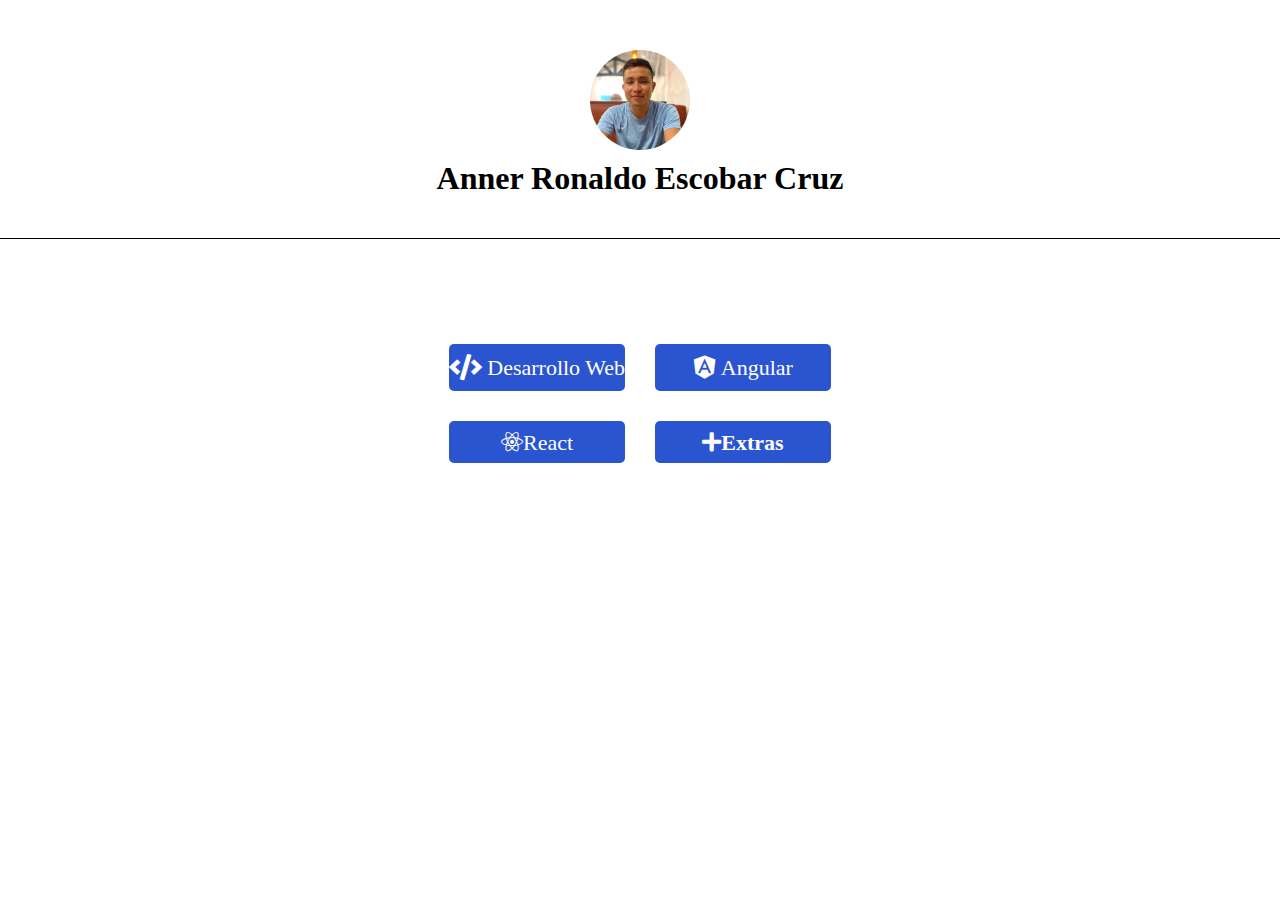
<file: index.html>
<!DOCTYPE html>
<html lang="en">

<head>
    <meta charset="UTF-8" />
    <meta name="viewport" content="width=device-width, initial-scale=1.0" />
    <title>Menu</title>
    <link rel="stylesheet" href="styles.css" />
    <link rel="stylesheet" href="https://cdnjs.cloudflare.com/ajax/libs/font-awesome/5.15.3/css/all.min.css" />
</head>

<body>
    <div class="header">
        <img src="imagenes/imgProfile.jpeg" alt="Mi Imagen" />
        <h1>Anner Ronaldo Escobar Cruz</h1>
    </div>
    <hr />
    <h2>Proyectos</h2>
    <div class="menu">
        <div class="square">
            <!-- ... Código HTML ... -->
            <a href="./desarrolloWeb/indexDw.html" class="menu-button"><i class="fas fa-code"></i>Desarrollo Web</a>
            <a href="./angularProyects/indexAngular.html" class="menu-button"><i class="fab fa-angular"></i>Angular</a>
            <button class="menu-button fab fa-react">React</button>
            <button class="menu-button fas fa-plus">Extras</button>
            <!-- ... Código HTML ... -->
        </div>
    </div>
</body>

</html>
</file>
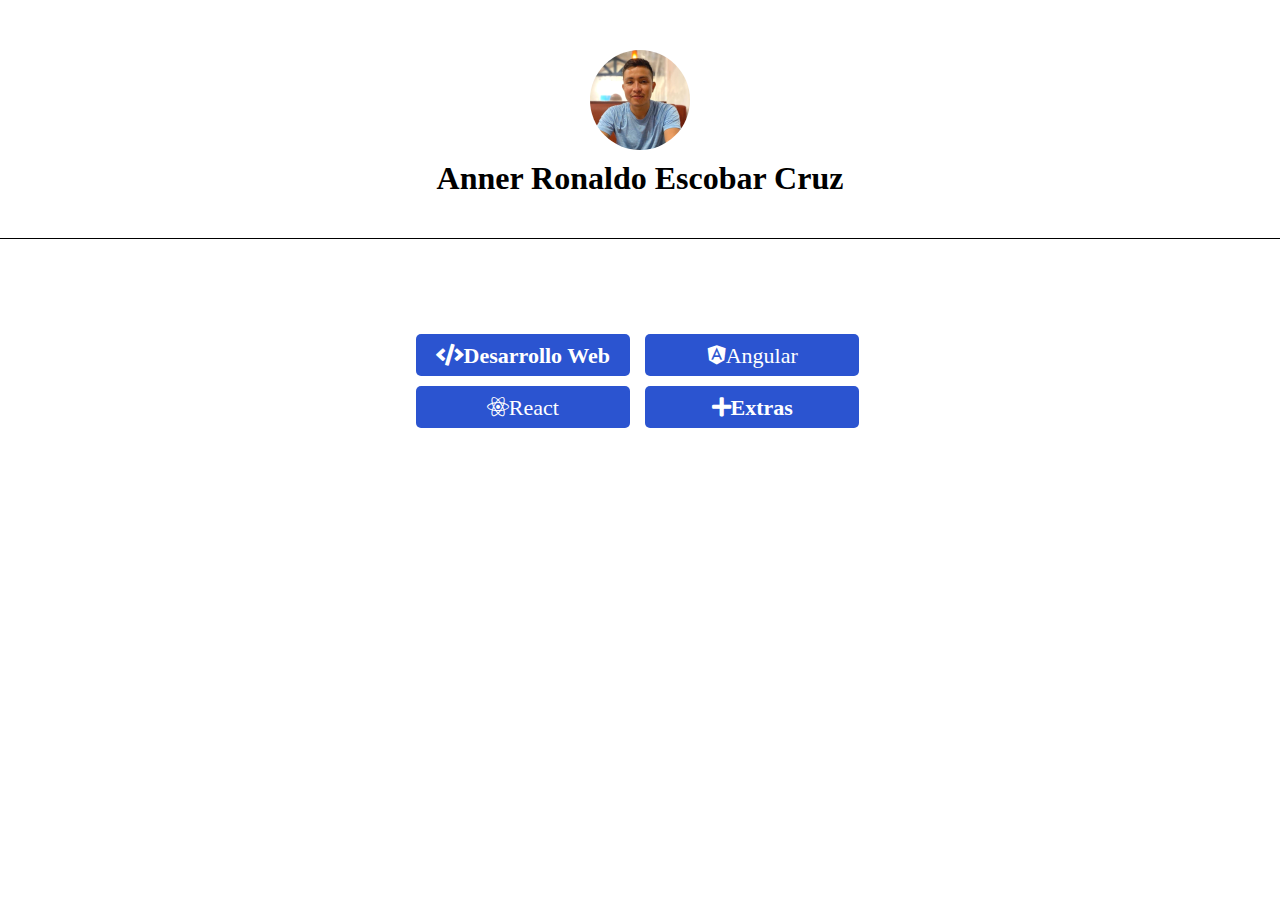
<file: Proyect/index.html>
<!DOCTYPE html>
<html lang="en">
<head>
    <meta charset="UTF-8" />
    <meta name="viewport" content="width=device-width, initial-scale=1.0" />
    <title>Menu</title>
    <link rel="stylesheet" href="styles.css" />
    <link rel="stylesheet" href="https://cdnjs.cloudflare.com/ajax/libs/font-awesome/5.15.3/css/all.min.css">
</head>
<body>
    <div class="header">
        <img src="imagenes/imgProfile.jpeg" alt="Mi Imagen">
        <h1>Anner Ronaldo Escobar Cruz</h1>
    </div>
    <hr>
    <h2>Proyectos</h2>
    <div class="menu">
        <div class="square">
           <a href="./desarrolloWeb/indexDw.html"><button class="menu-button fas fa-code">Desarrollo Web</button></a>
            <button class="menu-button fab fa-angular">Angular</button>
            <button class="menu-button fab fa-react">React</button>
            <button class="menu-button fas fa-plus">Extras</button>
        </div>
    </div>
</body>
</html>
</file>
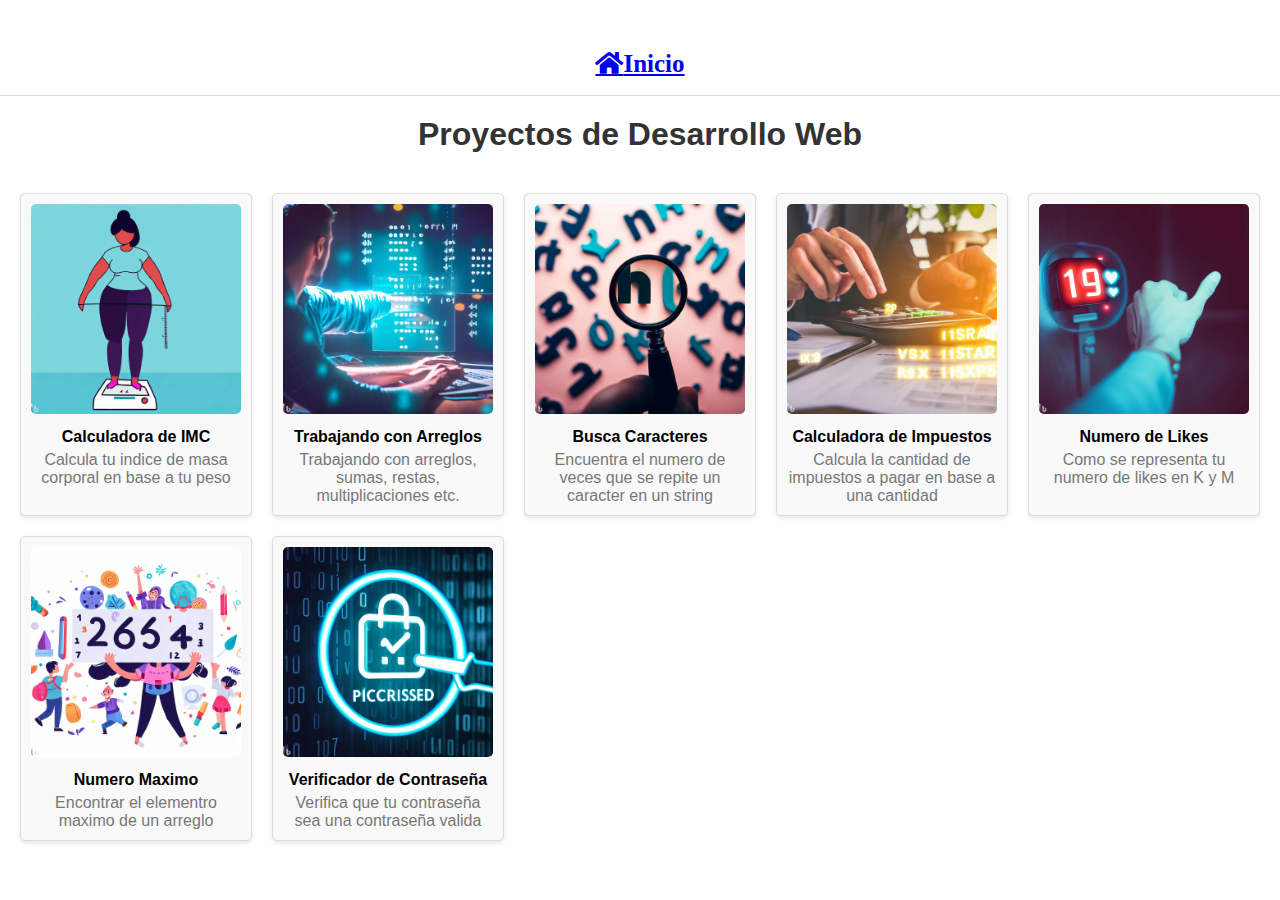
<file: desarrolloWeb/indexDw.html>
<!DOCTYPE html>
<html lang="en">
<head>
    <meta charset="UTF-8">
    <meta name="viewport" content="width=device-width, initial-scale=1.0">
    <title>Proyectos de Desarrollo Web</title>
    <link rel="stylesheet" href="stylesDw.css">
    <link rel="stylesheet" href="https://cdnjs.cloudflare.com/ajax/libs/font-awesome/5.15.3/css/all.min.css">
</head>
<body>
    <nav class="header">
        <a href="../index.html" class="fas fa-home">Inicio</a>
    </nav>
    <hr>
    <h1>Proyectos de Desarrollo Web</h1>
    
    <div class="project-grid">
        <div class="project-card">
           <a href="./calculadoraIMC/indexIMC.html"> <img src="../imagenes/IMC.jpeg" alt="Proyecto 1"></a>
            <h4>Calculadora de IMC</h4>
            <p>Calcula tu indice de masa corporal en base a tu peso</p>
        </div>
        <div class="project-card">
           <a href="./arreglos/indexArreglo.html"> <img src="../imagenes/ArraysWorks.jpeg" alt="Proyecto 2"></a>
            <h4>Trabajando con Arreglos</h4>
            <p>Trabajando con arreglos, sumas, restas, multiplicaciones etc.</p>
        </div>
        <div class="project-card">
            <a href="./caracter/indexCaracter.html"><img src="../imagenes/busquedaEnString.jpeg" alt="Proyecto 3"></a>
            <h4>Busca Caracteres</h4>
            <p>Encuentra el numero de veces que se repite un caracter en un string</p>
        </div>
        <div class="project-card">
            <a href="./inpuestos/indexInpuestos.html"><img src="../imagenes/impuestos.jpeg" alt="Proyecto 4"></a>
            <h4>Calculadora de Impuestos</h4>
            <p>Calcula la cantidad de impuestos a pagar en base a una cantidad</p>
        </div>
        <div class="project-card">
           <a href="./Likes/indexLikes.html"> <img src="../imagenes/likes.jpeg" alt="Proyecto 5"></a>
            <h4>Numero de Likes</h4>
            <p>Como se representa tu numero de likes en K y M</p>
        </div>
        <div class="project-card">
           <a href="./max/indexMax.html"> <img src="../imagenes/numMax.jpeg" alt="Proyecto 6"></a>
            <h4>Numero Maximo</h4>
            <p>Encontrar el elementro maximo de un arreglo</p>
        </div>
        <div class="project-card">
           <a href="./Password/indexPass.html"> <img src="../imagenes/contrasenia.jpeg" alt="Proyecto 7"></a>
            <h4>Verificador de Contraseña</h4>
            <p>Verifica que tu contraseña sea una contraseña valida</p>
        </div>
    
    </div>
</body>
</html>
</file>
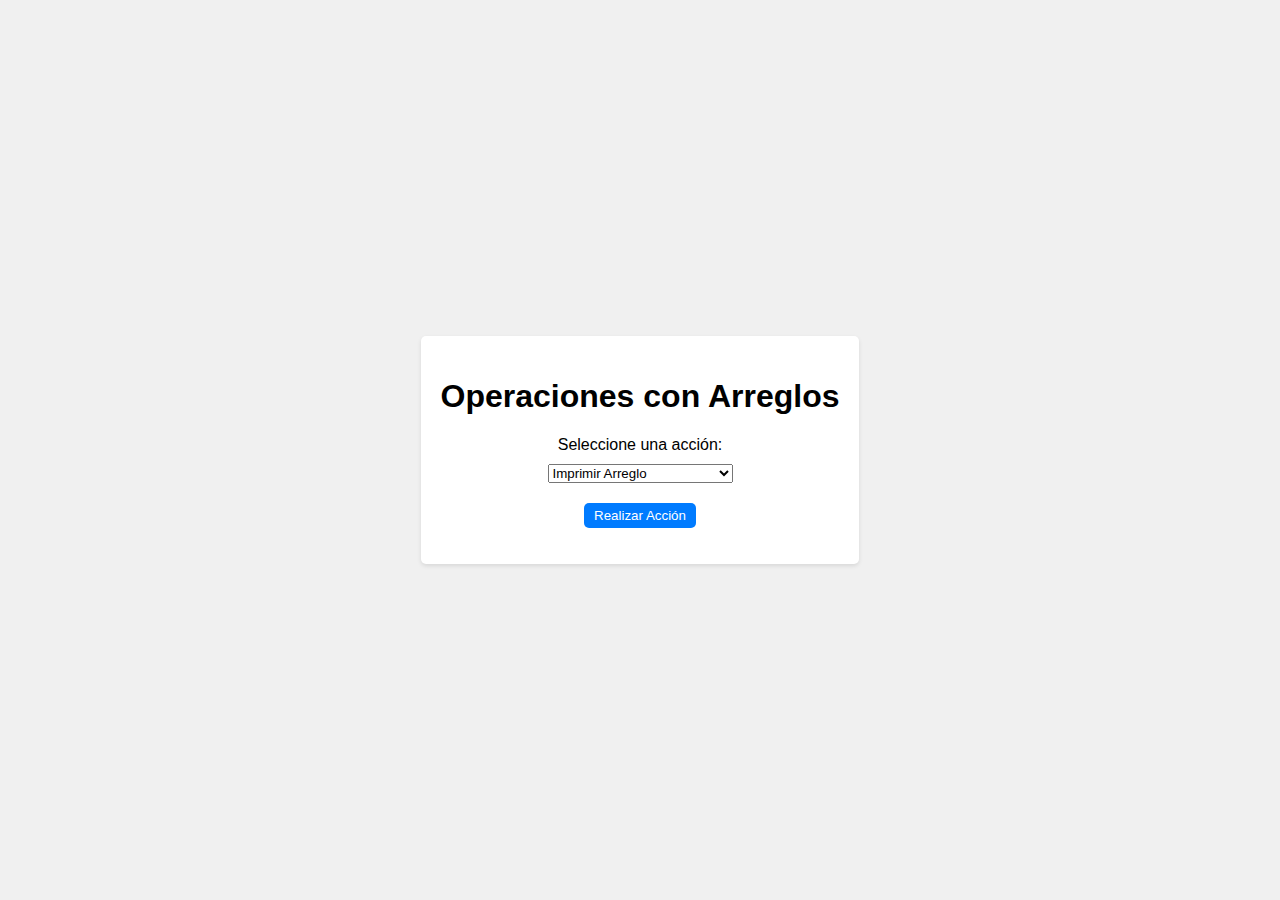
<file: desarrolloWeb/arreglos/indexArreglo.html>
<!DOCTYPE html>
<html lang="en">
<head>
    <meta charset="UTF-8">
    <meta name="viewport" content="width=device-width, initial-scale=1.0">
    <title>Operaciones con Arreglos</title>
    <link rel="stylesheet" href="stylesArreglo.css">
    <script src="funcionsArreglo.js" defer></script>
</head>
<body>
    <div class="container">
        <h1>Operaciones con Arreglos</h1>
        <form id="array-form">
            <label for="action">Seleccione una acción:</label>
            <select id="action">
                <option value="print">Imprimir Arreglo</option>
                <option value="sum">Sumar Arreglo</option>
                <option value="multiply">Multiplicar Arreglo</option>
                <option value="sumRange">Sumar Arreglo entre Rango</option>
            </select>
            <div id="input-fields">
                <!-- Input fields will be added dynamically based on selected action -->
            </div>
            <button type="submit">Realizar Acción</button>
        </form>
        <p id="result"></p>
    </div>
    
</body>
</html>
</file>
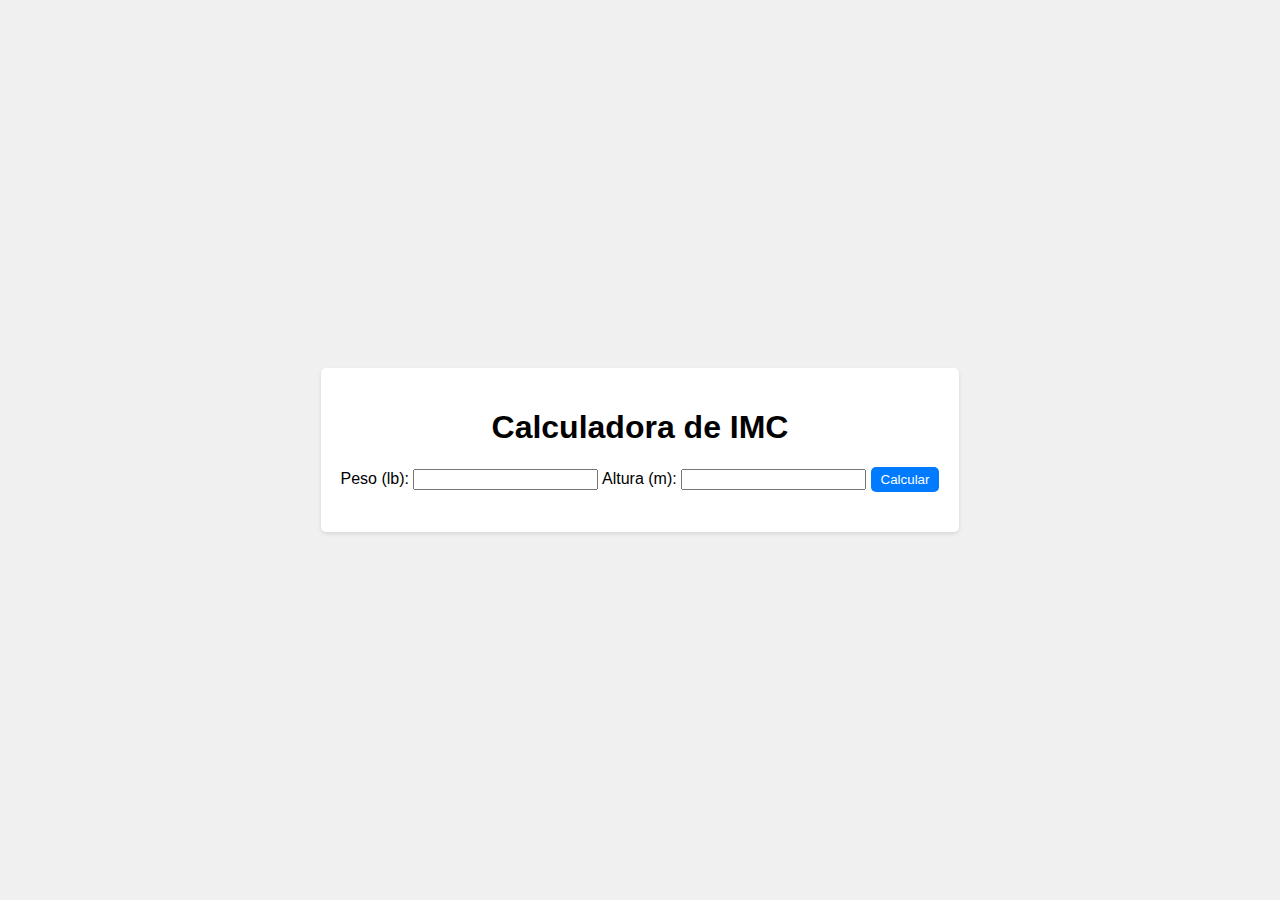
<file: desarrolloWeb/calculadoraIMC/indexIMC.html>
<!DOCTYPE html>
<html lang="en">
<head>
    <meta charset="UTF-8">
    <meta name="viewport" content="width=device-width, initial-scale=1.0">
    <title>Calculadora de IMC</title>
    <link rel="stylesheet" href="stylesIMC.css">
    <script src="funcionsIMC.js" defer></script>
</head>
<body>
    <div class="calculator">
        <h1>Calculadora de IMC</h1>
        <label for="weight">Peso (lb):</label>
        <input type="number" id="weight" step="0.01">
        <label for="height">Altura (m):</label>
        <input type="number" id="height" step="0.01">
        <button id="calculate">Calcular</button>
        <p id="result"></p>
    </div>
   
</body>
</html>
</file>
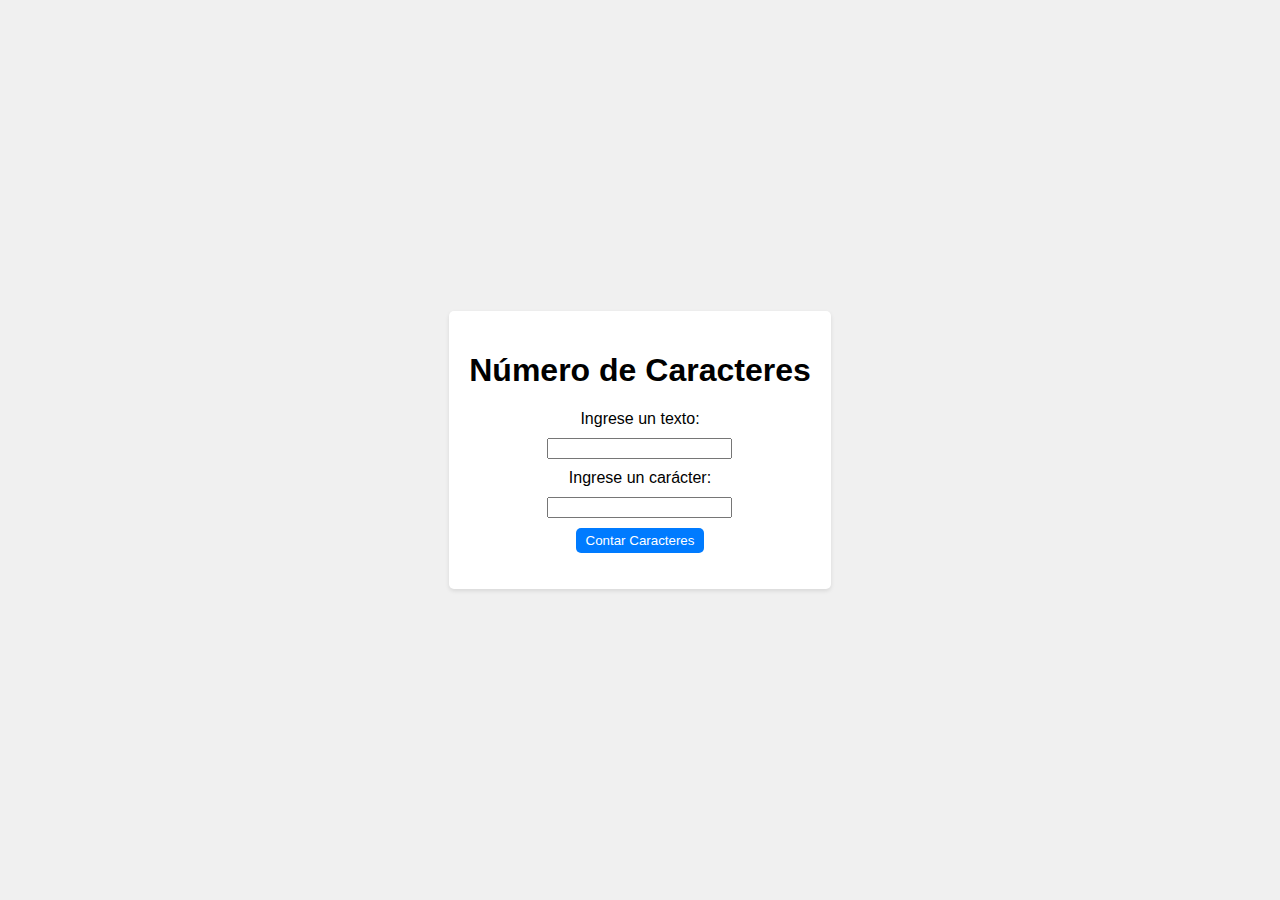
<file: desarrolloWeb/caracter/indexCaracter.html>
<!DOCTYPE html>
<html lang="en">
<head>
    <meta charset="UTF-8">
    <meta name="viewport" content="width=device-width, initial-scale=1.0">
    <title>Número de Caracteres</title>
    <link rel="stylesheet" href="stylesCaracter.css">
    <script src="funcionesCaracter.js" defer></script>
</head>
<body>
    <div class="container">
        <h1>Número de Caracteres</h1>
        <form id="character-form">
            <label for="input-string">Ingrese un texto:</label>
            <input type="text" id="input-string" required>
            <label for="input-character">Ingrese un carácter:</label>
            <input type="text" id="input-character" maxlength="1" required>
            <button type="submit">Contar Caracteres</button>
        </form>
        <p id="result"></p>
    </div>
   
</body>
</html>
</file>
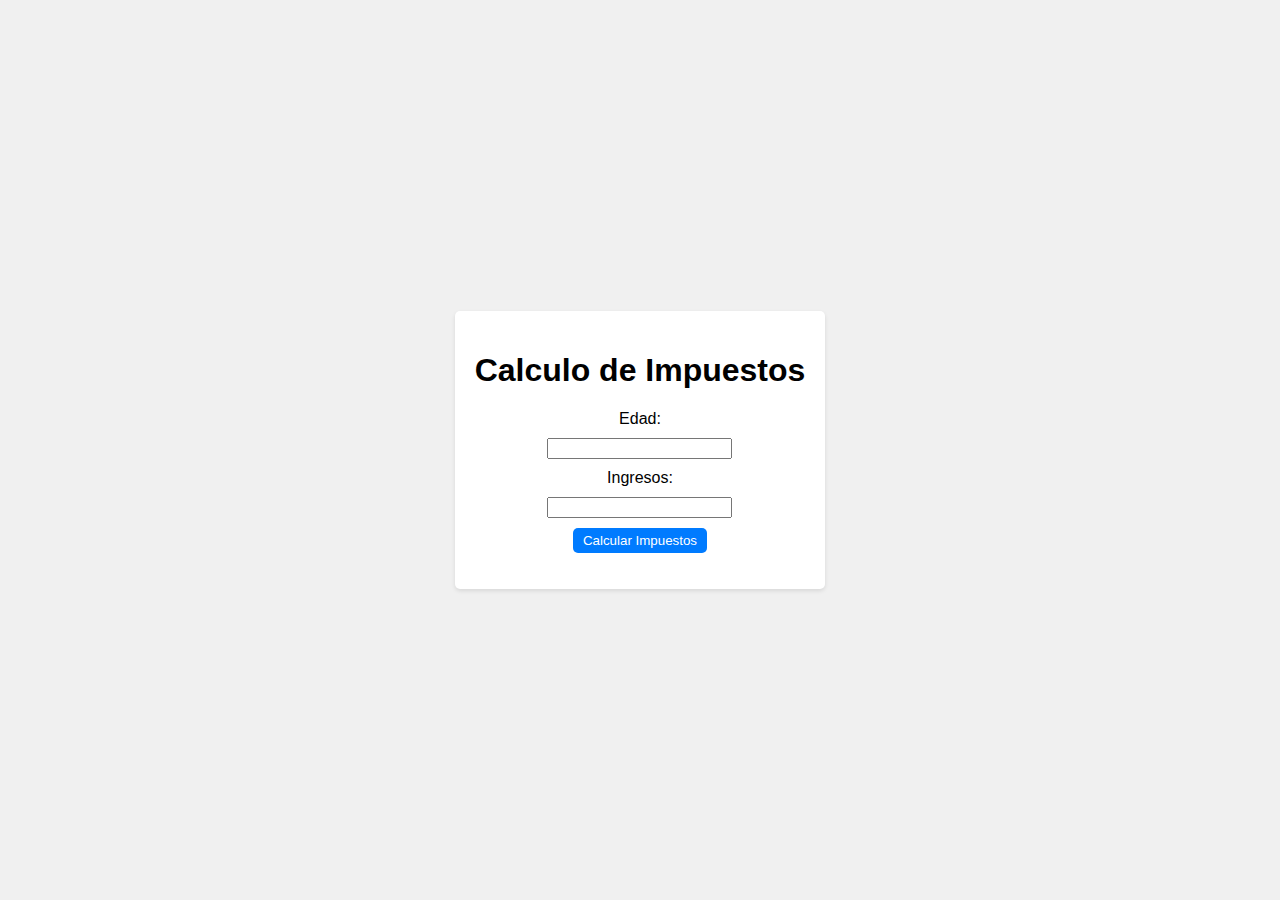
<file: desarrolloWeb/inpuestos/indexInpuestos.html>
<!DOCTYPE html>
<html lang="en">
<head>
    <meta charset="UTF-8">
    <meta name="viewport" content="width=device-width, initial-scale=1.0">
    <title>Calculo de Impuestos</title>
    <link rel="stylesheet" href="stylesImpuestos.css">
    <script src="funcionsImpuestos.js" defer></script>
</head>
<body>
    <div class="container">
        <h1>Calculo de Impuestos</h1>
        <form id="tax-form">
            <label for="age">Edad:</label>
            <input type="number" id="age" required>
            <label for="income">Ingresos:</label>
            <input type="number" id="income" required>
            <button type="submit">Calcular Impuestos</button>
        </form>
        <p id="result"></p>
    </div>
    
</body>
</html>
</file>
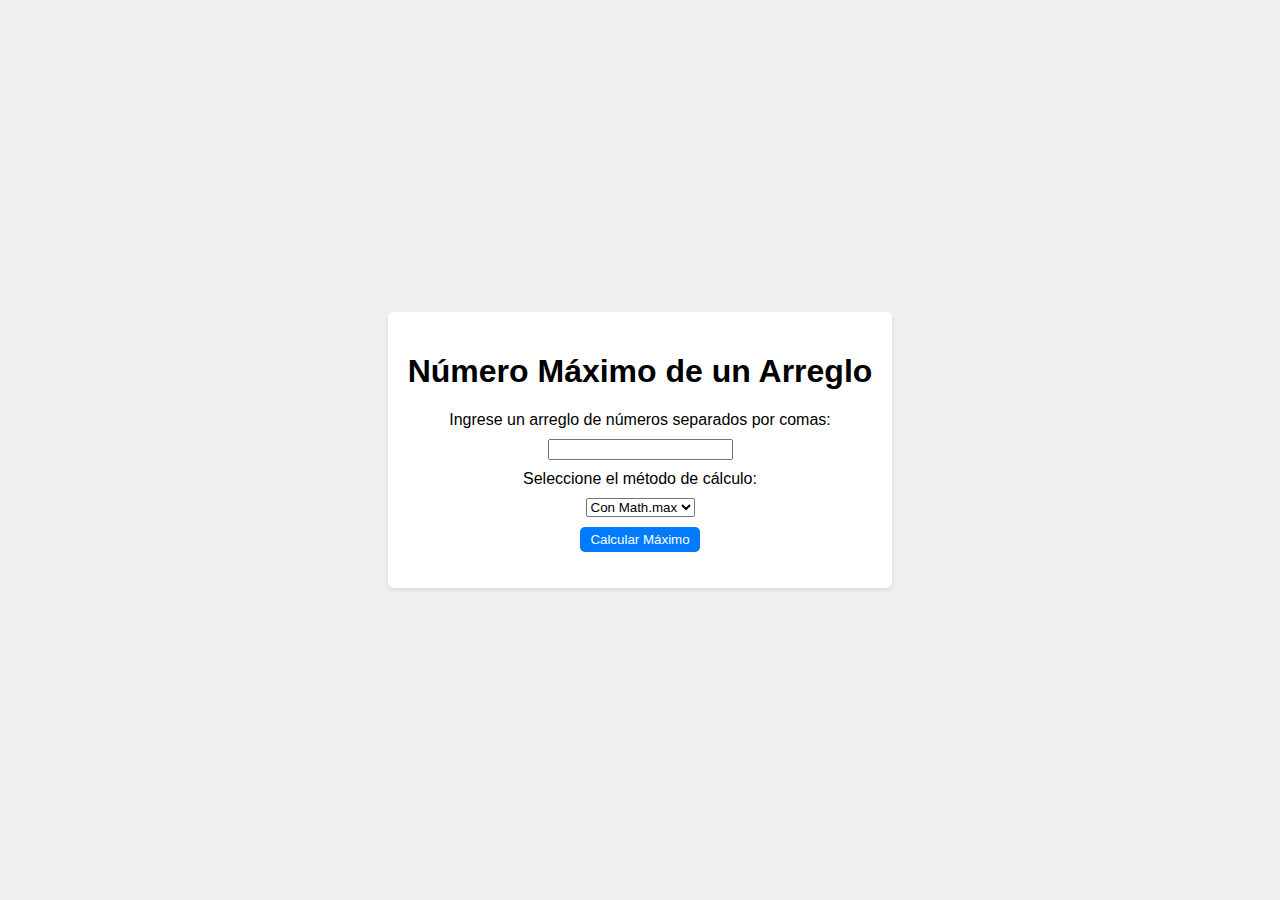
<file: desarrolloWeb/max/indexMax.html>
<!DOCTYPE html>
<html lang="en">
<head>
    <meta charset="UTF-8">
    <meta name="viewport" content="width=device-width, initial-scale=1.0">
    <title>Número Máximo de un Arreglo</title>
    <link rel="stylesheet" href="stylesMax.css">
    <script src="funcionsMax.js" defer></script>
</head>
<body>
    <div class="container">
        <h1>Número Máximo de un Arreglo</h1>
        <form id="max-form">
            <label for="input-array">Ingrese un arreglo de números separados por comas:</label>
            <input type="text" id="input-array" required>
            <label for="calculation-type">Seleccione el método de cálculo:</label>
            <select id="calculation-type">
                <option value="with">Con Math.max</option>
                <option value="without">Sin Math.max</option>
            </select>
            <button type="submit">Calcular Máximo</button>
        </form>
        <p id="result"></p>
    </div>
</body>
</html>
</file>
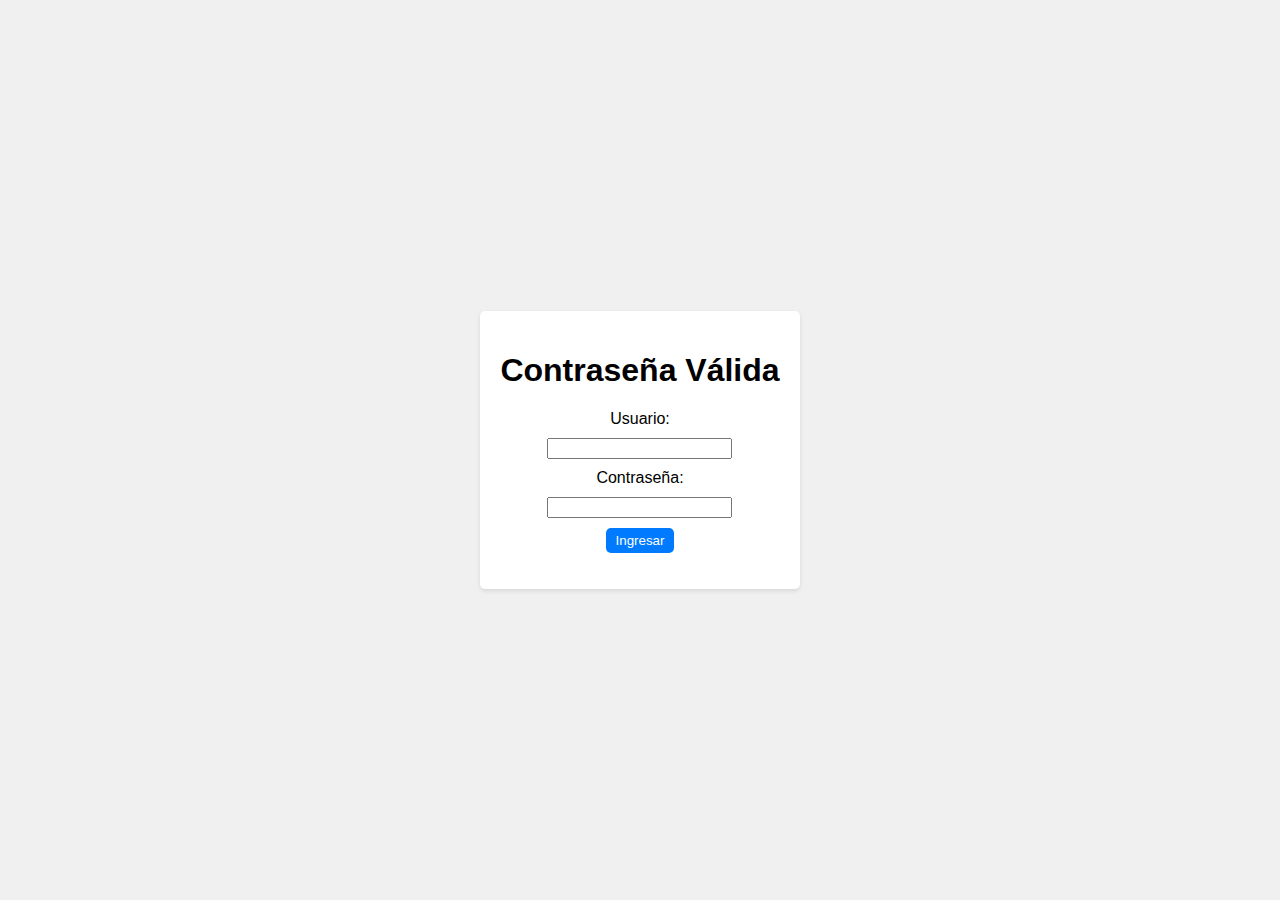
<file: desarrolloWeb/Password/indexPass.html>
<!DOCTYPE html>
<html lang="en">
<head>
    <meta charset="UTF-8">
    <meta name="viewport" content="width=device-width, initial-scale=1.0">
    <title>Contraseña Válida</title>
    <link rel="stylesheet" href="stylesPass.css">
    <script src="funcionsPass.js" defer></script>
</head>
<body>
    <div class="container">
        <h1>Contraseña Válida</h1>
        <form id="login-form">
            <label for="username">Usuario:</label>
            <input type="text" id="username" required>
            <label for="password">Contraseña:</label>
            <input type="password" id="password" required>
            <button type="submit">Ingresar</button>
        </form>
        <p id="result"></p>
    </div>
   
</body>
</html>
</file>
<file: styles.css>
/* styles.css */
body {
    margin: 0;
    display: flex;
    flex-direction: column;
    align-items: center;
    min-height: 100vh;
}

.header {
    display: flex;
    align-items: center;
    justify-content: center;
    flex-direction: column;
    margin-top: 50px;
    color: black;
}

.header img {
    max-width: 100px;
    border-radius: 50%;
}

.header h1 {
    margin-top: 10px;
}

hr {
    width: 100%;
    border: none;
    border-top: 1px solid black;
    margin-top: 20px;
}

h2 {
    color: white;
    margin-top: 20px;
}

.menu {
    display: flex;
    flex-wrap: wrap; /* Agregado para ajustar en varias líneas en pantallas pequeñas */
    justify-content: center;
    align-items: center;
    margin-top: 20px;
}

.square {
    display: grid;
    grid-template-columns: 1fr 1fr;
    gap: 10px;
    align-items: center;
    text-align: center;
}

/* styles.css */
.menu-button {
    margin: 10px;
    padding: 10px 0;
    flex-grow: 1;
    background-color: #2B54D0;
    color: #ffffff;
    border: none;
    border-radius: 5px;
    cursor: pointer;
    font-size: 22px;
    display: flex;
    align-items: center;
    justify-content: center;
    text-decoration: none; /* Agrega esta línea para quitar la línea subrayada */
}

.menu-button i {
    font-size: 1.2em;
    margin-right: 5px;
}

.menu-button:hover {
    background-color: #263A78;
}
</file>
<file: Proyect/styles.css>
/* styles.css */
body {
    margin: 0;
    display: flex;
    flex-direction: column;
    align-items: center;
    min-height: 100vh;
}

.header {
    display: flex;
    align-items: center;
    justify-content: center;
    flex-direction: column;
    margin-top: 50px;
    color: black;
}



.header img {
    max-width: 100px;
    border-radius: 50%;
}

.header h1 {
    margin-top: 10px;
}

hr {
    width: 100%;
    border: none;
    border-top: 1px solid black;
    margin-top: 20px;
}

h2 {
    color: white;
    margin-top: 20px;
}

.menu {
    display: flex;
    justify-content: center;
    align-items: center;
    margin-top: 20px;
}

.square {
    display: grid;
    grid-template-columns: 1fr 1fr;
    gap: 10px;
    align-items: center;
    text-align: center;
}

.menu-button {
    margin-right: 5px;
    padding: 10px 20px;
    background-color: #2B54D0;
    color: #ffffff;
    border: none;
    border-radius: 5px;
    cursor: pointer;
    font-size: 22px;
}

.menu-button:hover {
    background-color: #263A78;
}
</file>
<file: desarrolloWeb/arreglos/stylesArreglo.css>
/* styles.css */
body {
    font-family: Arial, sans-serif;
    margin: 0;
    padding: 0;
    display: flex;
    justify-content: center;
    align-items: center;
    min-height: 100vh;
    background-color: #f0f0f0;
}

.container {
    background-color: #ffffff;
    padding: 20px;
    border-radius: 5px;
    box-shadow: 0 2px 4px rgba(0, 0, 0, 0.1);
    text-align: center;
}

form {
    display: flex;
    flex-direction: column;
    align-items: center;
    gap: 10px;
}

button {
    padding: 5px 10px;
    background-color: #007bff;
    color: white;
    border: none;
    border-radius: 5px;
    cursor: pointer;
}
</file>
<file: desarrolloWeb/calculadoraIMC/stylesIMC.css>
/* styles.css */
body {
    font-family: Arial, sans-serif;
    margin: 0;
    padding: 0;
    display: flex;
    justify-content: center;
    align-items: center;
    min-height: 100vh;
    background-color: #f0f0f0;
}

.calculator {
    background-color: #ffffff;
    padding: 20px;
    border-radius: 5px;
    box-shadow: 0 2px 4px rgba(0, 0, 0, 0.1);
    text-align: center;
}

button {
    padding: 5px 10px;
    background-color: #007bff;
    color: white;
    border: none;
    border-radius: 5px;
    cursor: pointer;
}

#result{
    font-size: 20px;
    font-weight: bold;
    color: green;
}
</file>
<file: desarrolloWeb/caracter/stylesCaracter.css>
/* styles.css */
body {
    font-family: Arial, sans-serif;
    margin: 0;
    padding: 0;
    display: flex;
    justify-content: center;
    align-items: center;
    min-height: 100vh;
    background-color: #f0f0f0;
}

.container {
    background-color: #ffffff;
    padding: 20px;
    border-radius: 5px;
    box-shadow: 0 2px 4px rgba(0, 0, 0, 0.1);
    text-align: center;
}

form {
    display: flex;
    flex-direction: column;
    align-items: center;
    gap: 10px;
}

button {
    padding: 5px 10px;
    background-color: #007bff;
    color: white;
    border: none;
    border-radius: 5px;
    cursor: pointer;
}
</file>
<file: desarrolloWeb/inpuestos/stylesImpuestos.css>
/* styles.css */
body {
    font-family: Arial, sans-serif;
    margin: 0;
    padding: 0;
    display: flex;
    justify-content: center;
    align-items: center;
    min-height: 100vh;
    background-color: #f0f0f0;
}

.container {
    background-color: #ffffff;
    padding: 20px;
    border-radius: 5px;
    box-shadow: 0 2px 4px rgba(0, 0, 0, 0.1);
    text-align: center;
}

form {
    display: flex;
    flex-direction: column;
    align-items: center;
    gap: 10px;
}

button {
    padding: 5px 10px;
    background-color: #007bff;
    color: white;
    border: none;
    border-radius: 5px;
    cursor: pointer;
}
</file>
<file: desarrolloWeb/max/stylesMax.css>
/* styles.css */
body {
    font-family: Arial, sans-serif;
    margin: 0;
    padding: 0;
    display: flex;
    justify-content: center;
    align-items: center;
    min-height: 100vh;
    background-color: #f0f0f0;
}

.container {
    background-color: #ffffff;
    padding: 20px;
    border-radius: 5px;
    box-shadow: 0 2px 4px rgba(0, 0, 0, 0.1);
    text-align: center;
}

form {
    display: flex;
    flex-direction: column;
    align-items: center;
    gap: 10px;
}

button {
    padding: 5px 10px;
    background-color: #007bff;
    color: white;
    border: none;
    border-radius: 5px;
    cursor: pointer;
}
</file>
<file: desarrolloWeb/Password/stylesPass.css>
/* styles.css */
body {
    font-family: Arial, sans-serif;
    margin: 0;
    padding: 0;
    display: flex;
    justify-content: center;
    align-items: center;
    min-height: 100vh;
    background-color: #f0f0f0;
}

.container {
    background-color: #ffffff;
    padding: 20px;
    border-radius: 5px;
    box-shadow: 0 2px 4px rgba(0, 0, 0, 0.1);
    text-align: center;
}

form {
    display: flex;
    flex-direction: column;
    align-items: center;
    gap: 10px;
}

button {
    padding: 5px 10px;
    background-color: #007bff;
    color: white;
    border: none;
    border-radius: 5px;
    cursor: pointer;
}
</file>
<file: desarrolloWeb/stylesDw.css>
/* Reset de estilos para evitar comportamiento no deseado */
* {
    margin: 0;
    padding: 0;
    box-sizing: border-box;
}

/* Estilos generales */
body {
    font-family: Arial, sans-serif;
}

/* Estilos para el encabezado */
.header {
    display: flex;
    align-items: center;
    justify-content: center;
    flex-direction: column;
    margin-top: 50px;
    color: #333;
    font-size: 25px;
}

.header img {
    max-width: 100px;
}

.header h1 {
    margin-top: 10px;
}

/* Separador horizontal */
hr {
    width: 100%;
    border: none;
    border-top: 1px solid #ddd;
    margin-top: 20px;
}

/* Título "Proyectos de Desarrollo Web" */
h1 {
    color: #333;
    margin-top: 20px;
    text-align: center;
}

/* Cuadrícula de proyectos */
.project-grid {
    display: grid;
    grid-template-columns: repeat(auto-fit, minmax(200px, 1fr));
    gap: 20px;
    padding: 20px;
    margin-top: 20px;
}

/* Tarjetas de proyectos */
.project-card {
    background-color: #f9f9f9;
    border: 1px solid #ddd;
    border-radius: 5px;
    padding: 10px;
    text-align: center;
    box-shadow: 0 2px 4px rgba(0, 0, 0, 0.1);
}

.project-card img {
    max-width: 100%;
    height: auto;
    border-radius: 5px;
}

.project-card h4 {
    margin-top: 10px;
}

.project-card p {
    margin-top: 5px;
    color: #777;
}
</file>
